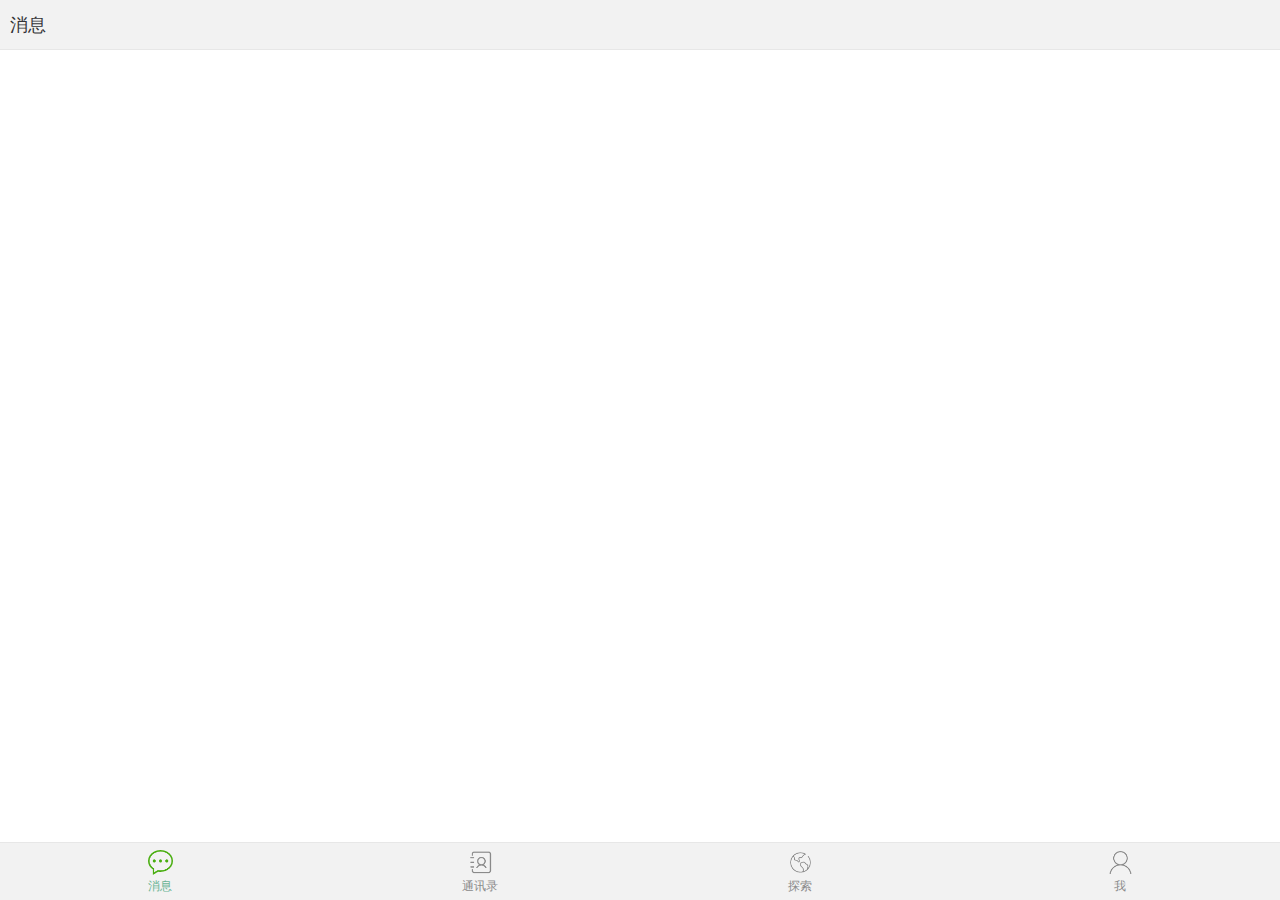
<file: index.html>
<!doctype html>
<html>

<head>
    <meta charset="UTF-8">
    <meta name="viewport" content="maximum-scale=1.0,minimum-scale=1.0,user-scalable=0,width=device-width,initial-scale=1.0" />
    <meta name="format-detection" content="telephone=no,email=no,date=no,address=no">
    <title></title>
    <link rel="stylesheet" type="text/css" href="./css/api.css" />
    <link rel="stylesheet" type="text/css" href="./css/style.css" />
    <style>
        header {
            background-color: #f2f2f2;
        }

        header ul li {
            height: 50px;
            line-height: 50px;
            padding-left: 10px;
            /*text-align: center;*/
            display: none;
            color: #323237;
            /*position:relative;*/
            font-size: 18px;
        }

        header ul li.active {
            display: block;
        }

        #footer {
            background-color: #f2f2f2;
        }

        #footer ul li {
            padding-top: 36px;
            font-size: 12px;
            padding-bottom: 5px;
            background: url() no-repeat center 8px;
            background-size: auto 25px;
            text-align: center;
            color: #8a8a8a;
        }

        #footer ul li.active {
            color: #6ab494;
        }

        #footer ul li:nth-child(1) {
            background-image: url(./image/ft01.png);
        }

        #footer ul li:nth-child(2) {
            background-image: url(./image/ft03.png);
        }

        #footer ul li:nth-child(3) {
            background-image: url(./image/ft05.png);
        }

        #footer ul li:nth-child(4) {
            background-image: url(./image/ft07.png);
        }

        #footer ul li:nth-child(1).active {
            background-image: url(./image/ft02.png);
        }

        #footer ul li:nth-child(2).active {
            background-image: url(./image/ft04.png);
        }

        #footer ul li:nth-child(3).active {
            background-image: url(./image/ft06.png);
        }

        #footer ul li:nth-child(4).active {
            background-image: url(./image/ft08.png);
        }

        .flex-con {
            overflow: auto
        }
    </style>
</head>

<body>
    <div id="wrap" class="flex-wrap flex-vertical">
        <header>
            <ul>
                <li class="border-b active">消息</li>
                <li class="border-b">通讯录</li>
                <li class="border-b">探索</li>
                <li class="border-b">我</li>
            </ul>
        </header>
        <div id="main" class="flex-con">

        </div>
        <div id="footer" class="border-t">
            <ul class="flex-wrap">
                <li tapmode="hover" onclick="randomSwitchBtn( this );" class="flex-con active">消息</li>
                <li tapmode="hover" onclick="randomSwitchBtn( this );" class="flex-con">通讯录</li>
                <li tapmode="hover" onclick="randomSwitchBtn( this );" class="flex-con">探索</li>
                <li tapmode="hover" onclick="randomSwitchBtn( this );" class="flex-con">我</li>
            </ul>
        </div>
    </div>
</body>

</html>
<script type="text/javascript" src="script/api.js"></script>
<script type="text/javascript">
    apiready = function() {
        $api.fixStatusBar($api.dom('header'));
        api.setStatusBarStyle({
            style: 'dark',
            color: '#6ab494'
        });
        funIniGroup();
    }

    function funIniGroup() {
        var eHeaderLis = $api.domAll('header li'),
            frames = [];
        for (var i = 0, len = eHeaderLis.length; i < len; i++) {
            frames.push({
                name: 'frame' + i,
                url: './html/frame' + i + '.html',
                bgColor: 'rgba(0,0,0,.2)',
                bounces: true
            })
        }
        api.openFrameGroup({
            name: 'group',
            scrollEnabled: false,
            rect: {
                x: 0,
                y: $api.dom('header').offsetHeight,
                w: api.winWidth,
                h: $api.dom('#main').offsetHeight
            },
            index: 0,
            frames: frames
        }, function(ret, err) {

        });

        var ajpush = api.require('ajpush');

        ajpush.init(function(ret) {
            if (ret && ret.status){
              alert("OK");
            }else{
            alert(222);
            }
        });

    }

    // 随意切换按钮
    function randomSwitchBtn(tag) {
        if (tag == $api.dom('#footer li.active')) return;
        var eFootLis = $api.domAll('#footer li'),
            eHeaderLis = $api.domAll('header li'),
            index = 0;
        for (var i = 0, len = eFootLis.length; i < len; i++) {
            if (tag == eFootLis[i]) {
                index = i;
            } else {
                $api.removeCls(eFootLis[i], 'active');
                $api.removeCls(eHeaderLis[i], 'active');
            }
        }
        $api.addCls(eFootLis[index], 'active');
        $api.addCls(eHeaderLis[index], 'active');
        api.setFrameGroupIndex({
            name: 'group',
            index: index
        });
    }

</script>
</file>
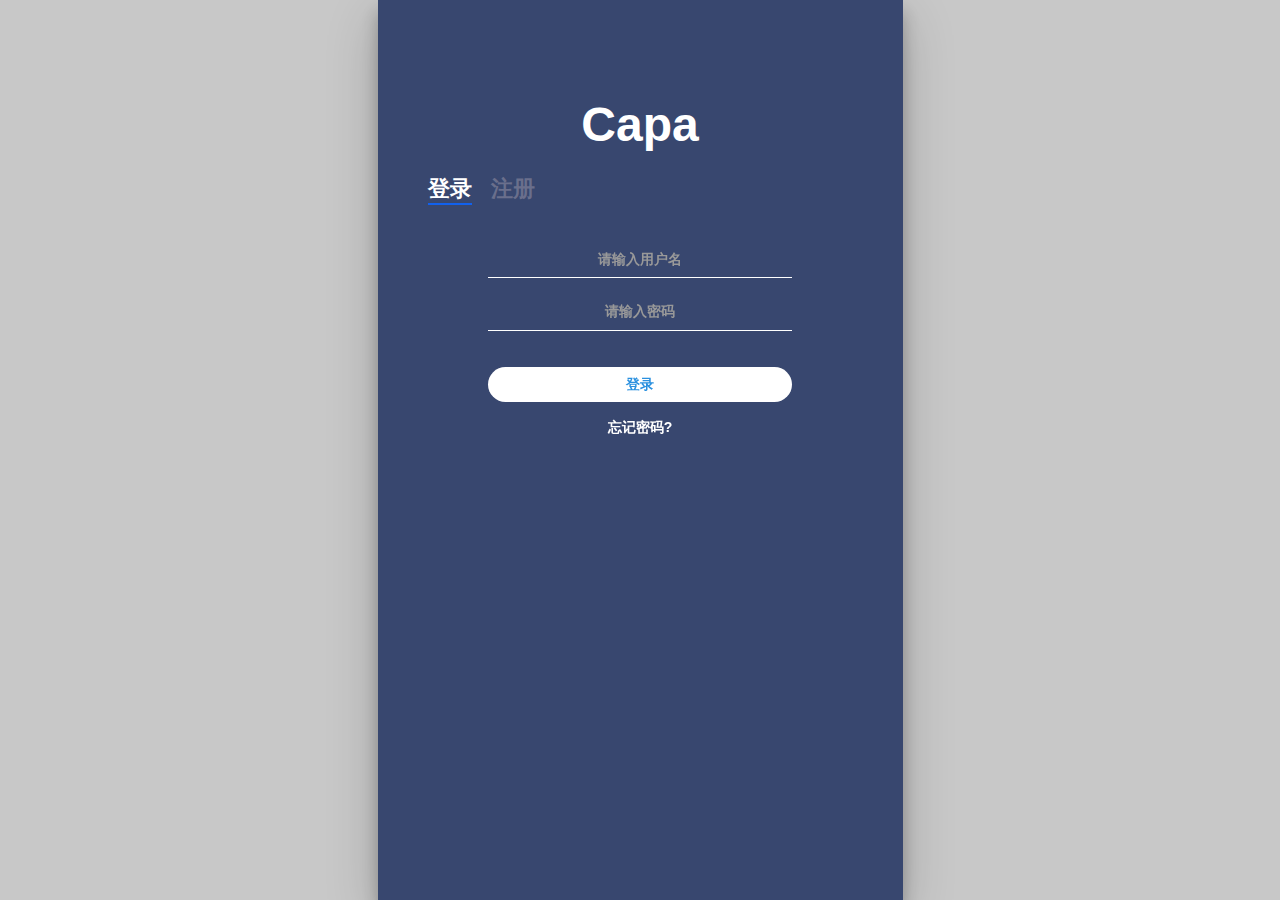
<file: login.html>
<!doctype html>
<html  >

<head>
  <meta charset="UTF-8">
  <meta name="viewport" content="maximum-scale=1.0,minimum-scale=1.0,user-scalable=0,width=device-width,initial-scale=1.0" />
  <meta name="format-detection" content="telephone=no,email=no,date=no,address=no">
  <title></title>

    <link rel="stylesheet" href="css/app.css" />
    <link rel="stylesheet" href="css/amazeui.min.css" />
      <link rel="stylesheet" type="text/css" href="css/styles.css">
</head>

<body>
    <div class="login-wrap">
      <div class="myapp-login-logo">
          <div class="logo_tit">Capa</div>
      </div>
        <div class="login-html">

            <input id="tab-1" type="radio" name="tab" class="sign-in" checked />
            <label for="tab-1" class="tab">登录</label>
            <input id="tab-2" type="radio" name="tab" class="sign-up" />
            <label for="tab-2" class="tab">注册</label>
            <div class="login-form">
                <div class="sign-in-htm">
                    <div class="am-g myapp-login">
                        <div class="myapp-login-bg">
                            <div class="am-u-sm-10 myapp-login-form">
                                <form class="am-form">
                                    <fieldset>
                                        <div class="am-form-group">
                                            <input type="email" class="" id="doc-ipt-email-1" placeholder="请输入用户名">
                                        </div>
                                        <div class="am-form-group">
                                            <input type="password" class="" id="doc-ipt-pwd-1" placeholder="请输入密码">
                                        </div>
                                        <p>
                                            <button type="button" class="loginBtn btn" onclick="window.location.href='index.html'">登录</button>
                                        </p>
                                        <div class="login-text">
                                          <a>忘记密码?</a>
                                        </div>
                                    </fieldset>
                                    <!-- 注册 -->
                                </form>
                            </div>
                        </div>
                    </div>
                </div>
                <div class="sign-up-htm">
                    <div class="am-g myapp-login">
                        <div class="myapp-login-bg">

                            <div class="am-u-sm-10 myapp-login-form">
                                <form class="am-form">
                                    <!-- 注册 -->
                                    <fieldset>
                                        <div class="am-form-group">
                                            <input type="text"   id="doc-ipt-user-1"  placeholder="请输入用户名">
                                        </div>
                                        <div class="am-form-group">
                                            <input type="password"  id="doc-ipt-pwd-1" value="" placeholder="请输入密码">
                                        </div>
                                        <div class="am-form-group">
                                            <input type="password"   value="" placeholder="再次输入 ">
                                        </div>
                                        <div class="am-form-group">
                                            <input type="email" class="" id="doc-ipt-email-1"  placeholder="请输入邮箱">
                                        </div>
                                        <p>
                                            <button type="submit" class="regBtn btn">注册</button>
                                        </p>


                                    </fieldset>
                                </form>
                            </div>
                        </div>
                    </div>
                </div>
            </div>
        </div>
    </div>
</body>
<script type="text/javascript" src="script/api.js"></script>
<script type="text/javascript" src="script/jg.js"></script>
</html>
</file>
<file: css/api.css>
html{
	font-family: sans-serif;
}
html,body,header,section,footer,div,ul,ol,li,img,a,span,em,del,legend,center,strong,var,fieldset,form,label,dl,dt,dd,cite,input,hr,time,mark,code,figcaption,figure,textarea,h1,h2,h3,h4,h5,h6,p{
	margin:0;
	border:0;
	padding:0;
	font-style:normal;
}
html,body {
	-webkit-touch-callout:none;
	-webkit-text-size-adjust:none;
	-webkit-tap-highlight-color:rgba(0, 0, 0, 0);
	-webkit-user-select:none;
	background-color: #fff;
}
nav,article,aside,details,main,header,footer,section,fieldset,figcaption,figure{
	display: block;
}
img,a,button,em,del,strong,var,label,cite,small,time,mark,code,textarea{
	display:inline-block;
}
header,section,footer {
	position:relative;
}
ol,ul{
	list-style:none;
}
input,button,textarea {
	border:0;
	margin:0;
	padding:0;
	font-size:1em;
	line-height:1em;
	/*-webkit-appearance:none;*/
	background-color:rgba(0, 0, 0, 0);
}
span{
	display:inline-block;
}
a:active, a:hover {
  outline: 0;
}
a, a:visited{
	text-decoration:none;
}

label, .wordWrap{
    word-wrap: break-word;
    word-break: break-all;
}
table {
  border-collapse: collapse;
  border-spacing: 0;
}
td,th {
  padding: 0;
}
.clearfix:after{
	content: ' ';
	display: block;
	clear: both;
	visibility:hidden;
	line-height: 0;
	height:0;
}
.loading_more{
	display: block;
	height: 1.5em;
	width: 100%;
}
.loading_more:before {
	display: inline-block; vertical-align: text-bottom;
	content: ' '; height: 16px; width: 16px; margin-right: 6px;
	background: url(../image/loading_more.gif) no-repeat center;
	-webkit-background-size: contain;
	background-size: contain;
}
.loading_more:after {
	content: '加载更多';
}
</file>
<file: css/style.css>
html,body {  font-size:14px; height:100%;  }
.hover{ opacity: .8; }

.flex-wrap{ display: -webkit-box;	display: -webkit-flex;	display: flex; }
.flex-con{     -webkit-box-flex: 1;     -webkit-flex: 1;    flex: 1;}
.flex-vertical{ -webkit-box-orient: vertical;-webkit-flex-flow: column;flex-flow: column;}

.border-t,
.border-b{ position:relative;  }
.border-t:before,
.border-b:after{     content: '';     position: absolute;     left: 0;  top:0;     background: #ddd;   right:0;    height: 1px;     -webkit-transform: scaleY(0.5);             transform: scaleY(0.5);     -webkit-transform-origin: 0 0;             transform-origin: 0 0; }
.border-b:after{ top:auto; bottom:0;  }

#wrap{ height: 100%; }
</file>
<file: css/app.css>
/* Write your styles */


/* 登陆logo */

.myapp-login {
   height: 100%;
}

.myapp-login .myapp-login-bg {

    height: 100%;
}

.myapp-login .myapp-login-logo{

    width: 100%;
    text-align: center;
}
.myapp-login-logo .logo_tit{
  padding-top:80px;
   height:180px;
   width: 100%;
   font-size: 48px;
   line-height:90px;
   text-align: center;
    font-weight: bold;
    color: #ffffff;
}

.myapp-login .myapp-login-form {
    margin: 0 auto;
    float: none;
    padding-top: 20px;
}

.myapp-login .myapp-login-form .am-form .am-form-group input {
    font-size: 14px;
    padding: 10px 0;
    background: none;
    border: none;
    text-align: center;
    border-bottom: 1px solid #fff;
    color: #fff;
}

.myapp-login .myapp-login-form .am-form button {
    background: #fff;
    width: 100%;
    border-radius: 30px;
    color: #2a90df;
    border: none;
    font-size: 14px;
    margin-top: 20px;
}

.myapp-login .myapp-login-form .am-form .login-text {
    font-size: 14px;
    width: 100%;
    color: #fff;

    text-align: center;
}
.am-btn-default:active{
  border:none;
}
</file>
<file: css/styles.css>
body {
    margin:0;
    padding: 0;
    color: #6a6f8c;
    background: #c8c8c8;
    font: 600 16px/18px 'Open Sans', sans-serif;
}
*{
  margin: 0;
  padding: 0;
}
*, :after, :before {
    box-sizing: border-box
}

.clearfix:after, .clearfix:before {
    content: '';
    display: table
}

.clearfix:after {
    clear: both;
    display: block
}

a {
    color: inherit;
    text-decoration: none;
}

input, button {
    outline: none;
    border: none;
}

.login-wrap {
    background: rgba(40, 57, 101, .9);
    width: 100%;
    margin: auto;
    max-width: 525px;
    height:100vh;
    position: relative;
    box-shadow:0 12px 15px 0 rgba(0, 0, 0, .24), 0 17px 50px 0 rgba(0, 0, 0, .19);
}

.login-html {
    width: 100%;
    position:absolute;
    padding:0 50px 0 50px;

}

.login-html .sign-in-htm, .login-html .sign-up-htm {
    top: 0;
    left: 0;
    right: 0;
    bottom: 0;
    position: absolute;
    -webkit-transform: rotateY(180deg);
    transform: rotateY(180deg);
    -webkit-backface-visibility: hidden;
    backface-visibility: hidden;
    -webkit-transition: all .4s linear;
    transition: all .4s linear;
}

.login-html .sign-in, .login-html .sign-up, .login-form .group .check {
    display: none;
}

.login-html .tab, .login-form .group .label, .login-form .group .button {
    text-transform: uppercase;
}

.login-html .tab {
    font-size: 22px;
    margin-right: 15px;
    padding-bottom: 5px;
    margin: 0 15px 10px 0;
    display: inline-block;
    border-bottom: 2px solid transparent;
}

.login-html .sign-in:checked+.tab, .login-html .sign-up:checked+.tab {
    color: #fff;
    border-color: #1161ee;
}

.login-form {
    min-height: 345px;
    position: relative;
    -webkit-perspective: 1000px;
    perspective: 1000px;
    -webkit-transform-style: preserve-3d;
    transform-style: preserve-3d;
}


.login-html .sign-in:checked+.tab+.sign-up+.tab+.login-form .sign-in-htm {
    -webkit-transform: rotate(0);
    -ms-transform: rotate(0);
    transform: rotate(0);
}

.login-html .sign-up:checked+.tab+.login-form .sign-up-htm {
    -webkit-transform: rotate(0);
    -ms-transform: rotate(0);
    transform: rotate(0);
}
.btn{
  background-color:#fff;
  color:#337AB7;
  line-height:35px;
  height: 35px;
  border-radius: 5px;
}
</file>
